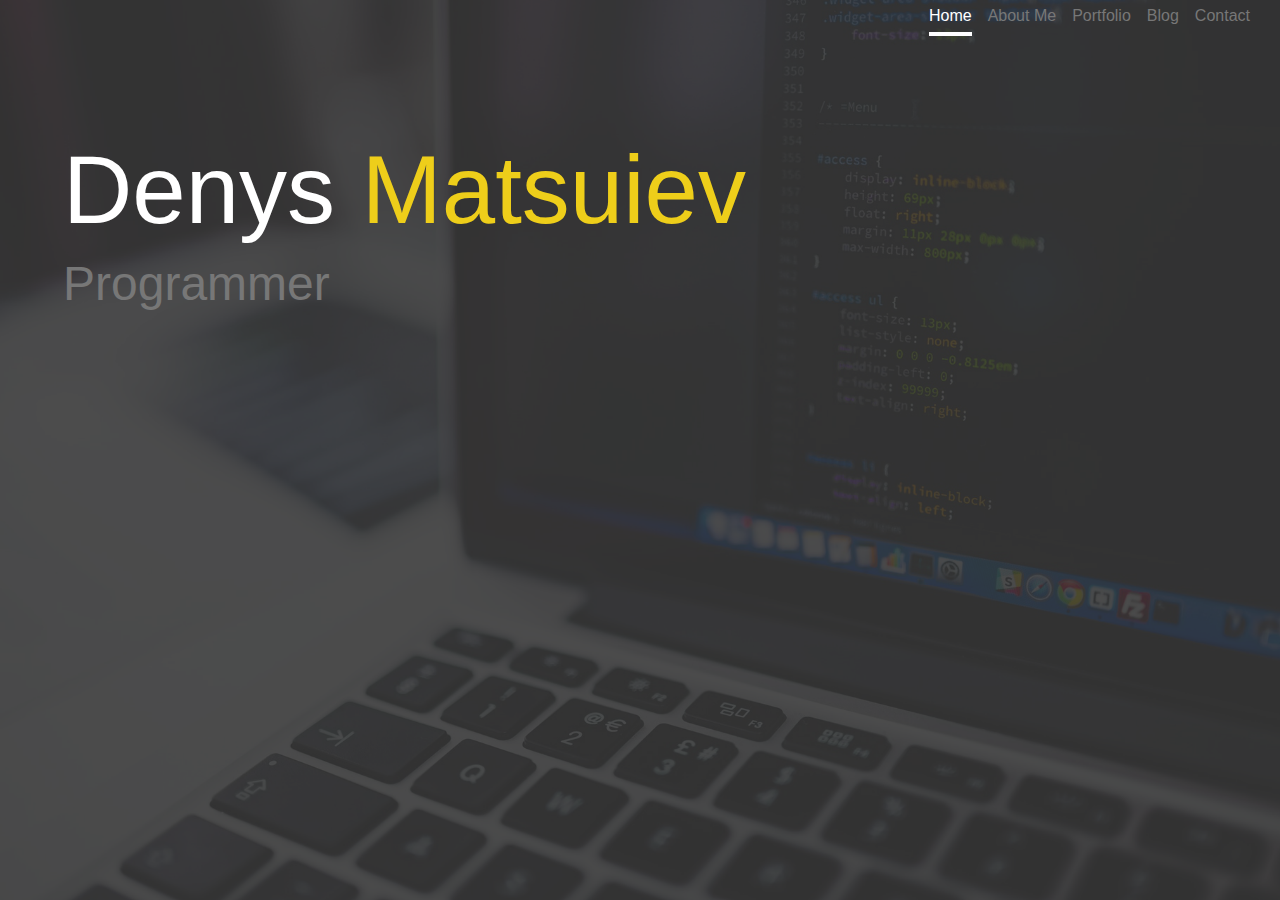
<file: index.html>
<!doctype html>
<html lang="en">
  <head>
    <!-- Required meta tags -->
    <meta charset="utf-8">
    <meta name="viewport" content="width=device-width, initial-scale=1, shrink-to-fit=no">

    <!-- Bootstrap CSS -->
    <link rel="stylesheet" href="https://stackpath.bootstrapcdn.com/bootstrap/4.3.1/css/bootstrap.min.css" integrity="sha384-ggOyR0iXCbMQv3Xipma34MD+dH/1fQ784/j6cY/iJTQUOhcWr7x9JvoRxT2MZw1T" crossorigin="anonymous">
    <link rel="stylesheet" href="https://use.fontawesome.com/releases/v5.2.0/css/all.css"
    integrity="sha384-hWVjflwFxL6sNzntih27bfxkr27PmbbK/iSvJ+a4+0owXq79v+lsFkW54bOGbiDQ"
    crossorigin="anonymous">
    <link rel="stylesheet" type="text/css" href="./css/main.css" />

    <title>Welcome To My Portfolio</title>
  </head>
  <body class="home">    
    <div class="container-fluid">
      <header>
              <nav class="nav nav-masthead justify-content-end col-md-12">
                <a href="#" class="nav-link active">Home</a>
                <a href="about.html" class="nav-link ">About Me</a>
                <a href="portfolio.html" class="nav-link ">Portfolio</a>
                <a href="blog.html" class="nav-link ">Blog</a> 
                <a href="contact.html" class="nav-link ">Contact</a> 
              </nav>
      </header>
        <main>
          <div class="main col-md-10 d-flex flex-column p-5 mt-5">
            <h1 class="home-title">Denys <span class="span-home">Matsuiev</span></h1>
            <h3 class="home-extra-info">Programmer</h3>
            <div class="icons">
              <a href="https://github.com/denmats" target="_blank">
                  <i class="fab fa-github fa-2x"></i>
              </a>    
              <a href="https://www.linkedin.com/in/denys-matsuiev-70ab59a1" target="_blank" >
                  <i class="fab fa-linkedin fa-2x"></i>
              </a>
              <a href="https://www.facebook.com/profile.php?id=100009789107207" target="_blank">
                  <i class="fab fa-facebook fa-2x"></i>
              </a>
          </div>
          </div>
            
          </main>
    </div>    
    <!-- Optional JavaScript -->
    <!-- jQuery first, then Popper.js, then Bootstrap JS -->
    <script src="https://code.jquery.com/jquery-3.3.1.slim.min.js" integrity="sha384-q8i/X+965DzO0rT7abK41JStQIAqVgRVzpbzo5smXKp4YfRvH+8abtTE1Pi6jizo" crossorigin="anonymous"></script>
    <script src="https://cdnjs.cloudflare.com/ajax/libs/popper.js/1.14.7/umd/popper.min.js" integrity="sha384-UO2eT0CpHqdSJQ6hJty5KVphtPhzWj9WO1clHTMGa3JDZwrnQq4sF86dIHNDz0W1" crossorigin="anonymous"></script>
    <script src="https://stackpath.bootstrapcdn.com/bootstrap/4.3.1/js/bootstrap.min.js" integrity="sha384-JjSmVgyd0p3pXB1rRibZUAYoIIy6OrQ6VrjIEaFf/nJGzIxFDsf4x0xIM+B07jRM" crossorigin="anonymous"></script>
  </body>
</html>
</file>
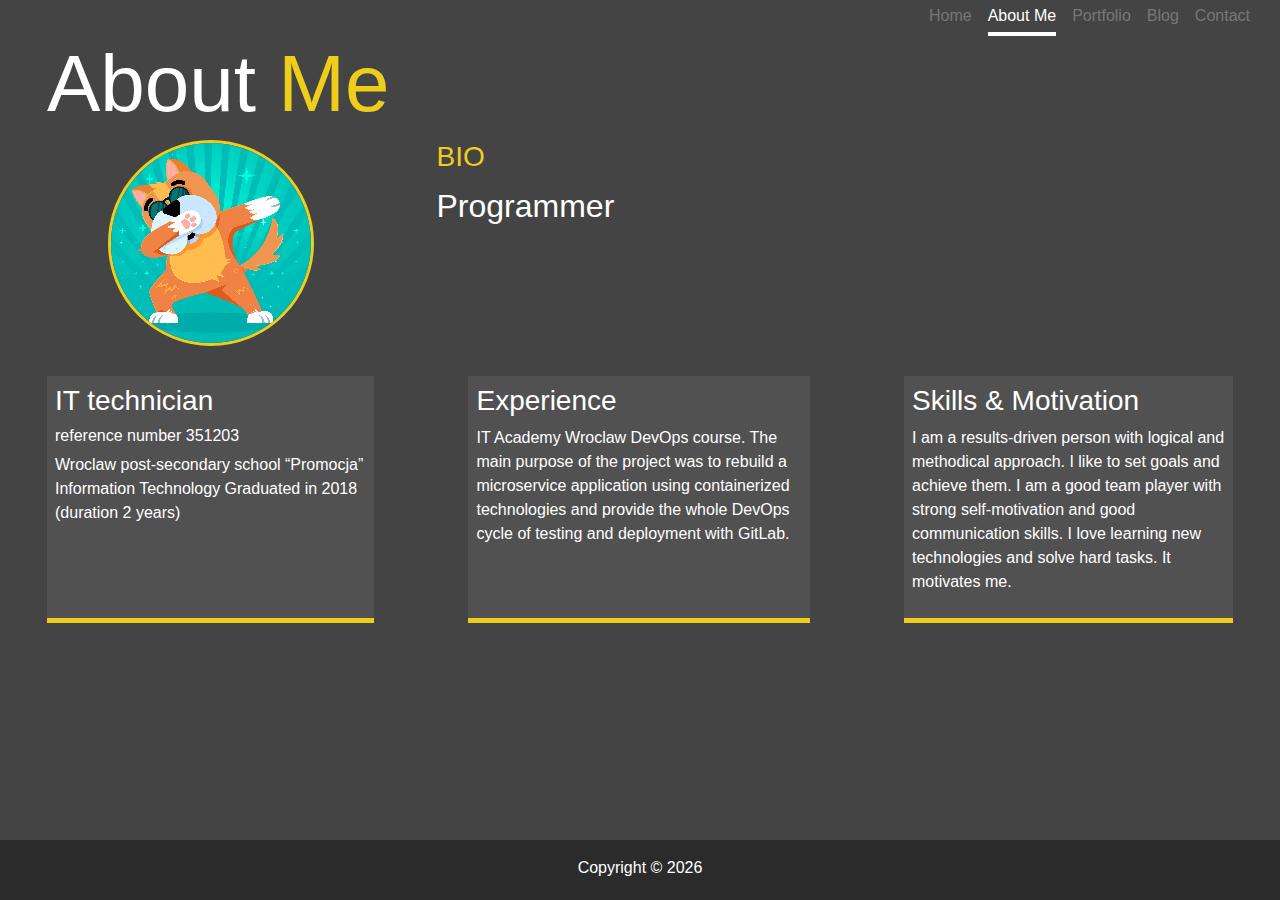
<file: about.html>
<!DOCTYPE html>
<html lang="en">
  <head>
    <!-- Required meta tags -->
    <meta charset="utf-8" />
    <meta
      name="viewport"
      content="width=device-width, initial-scale=1, shrink-to-fit=no"
    />

    <!-- Bootstrap CSS -->
    <link
      rel="stylesheet"
      href="https://stackpath.bootstrapcdn.com/bootstrap/4.3.1/css/bootstrap.min.css"
      integrity="sha384-ggOyR0iXCbMQv3Xipma34MD+dH/1fQ784/j6cY/iJTQUOhcWr7x9JvoRxT2MZw1T"
      crossorigin="anonymous"
    />
    <link
      rel="stylesheet"
      href="https://use.fontawesome.com/releases/v5.2.0/css/all.css"
      integrity="sha384-hWVjflwFxL6sNzntih27bfxkr27PmbbK/iSvJ+a4+0owXq79v+lsFkW54bOGbiDQ"
      crossorigin="anonymous"
    />
    <link rel="stylesheet" type="text/css" href="./css/main.css"/>

    <title>About Me</title>
  </head>
  <body>
    <div class="container-fluid">
      <header>
        <nav class="nav nav-masthead justify-content-end col-md-12">
          <a href="index.html" class="nav-link">Home</a>
          <a href="#" class="nav-link active ">About Me</a>
          <a href="portfolio.html" class="nav-link ">Portfolio</a>
          <a href="blog.html" class="nav-link ">Blog</a>
          <a href="contact.html" class="nav-link ">Contact</a>
        </nav>
      </header>
      <main id="about">
        <h1 class="lg-heading">
          About
          <span class="span-about">Me</span>
        </h1>
        <div class="about-info">
          <img src="img/avatar.png" alt="Denys Matsuiev" class="bio-image" />

          <div class="bio">
            <h3 class="span-about">BIO</h3>
            <p class="text-bio">Programmer</p>
          </div>
          <div class="job job-1">
            <h3 class="text-about">IT technician</h3>
            <h6 class="text-about">reference number 351203</h6>
            <p>
              Wroclaw post-secondary school “Promocja” Information Technology
              Graduated in 2018 (duration 2 years)
            </p>
          </div>

          <div class="job job-2">
            <h3 class="text-about">Experience</h3>
            <p>
              IT Academy Wroclaw DevOps course. The main purpose of the project
              was to rebuild a microservice application using containerized
              technologies and provide the whole DevOps cycle of testing and
              deployment with GitLab.
            </p>
          </div>

          <div class="job job-3">
            <h3 class="text-about">Skills & Motivation</h3>
            <p>
              I am a results-driven person with logical and methodical approach. I like to set goals and achieve them. I am a good team player with strong self-motivation and good communication skills.  I love learning new technologies and solve hard tasks. It motivates me.
            </p>
          </div>
        </div>
      </main>
    </div>
    <footer id="main-footer">
      Copyright &copy;
      <span id="year">
        <script type="text/javascript">
          document.write(new Date().getFullYear());
        </script>
      </span>
    </footer>
    <!-- Optional JavaScript -->
    <!-- jQuery first, then Popper.js, then Bootstrap JS -->
    <script
      src="https://code.jquery.com/jquery-3.3.1.slim.min.js"
      integrity="sha384-q8i/X+965DzO0rT7abK41JStQIAqVgRVzpbzo5smXKp4YfRvH+8abtTE1Pi6jizo"
      crossorigin="anonymous"
    ></script>
    <script
      src="https://cdnjs.cloudflare.com/ajax/libs/popper.js/1.14.7/umd/popper.min.js"
      integrity="sha384-UO2eT0CpHqdSJQ6hJty5KVphtPhzWj9WO1clHTMGa3JDZwrnQq4sF86dIHNDz0W1"
      crossorigin="anonymous"
    ></script>
    <script
      src="https://stackpath.bootstrapcdn.com/bootstrap/4.3.1/js/bootstrap.min.js"
      integrity="sha384-JjSmVgyd0p3pXB1rRibZUAYoIIy6OrQ6VrjIEaFf/nJGzIxFDsf4x0xIM+B07jRM"
      crossorigin="anonymous"
    ></script>
  </body>
</html>
</file>
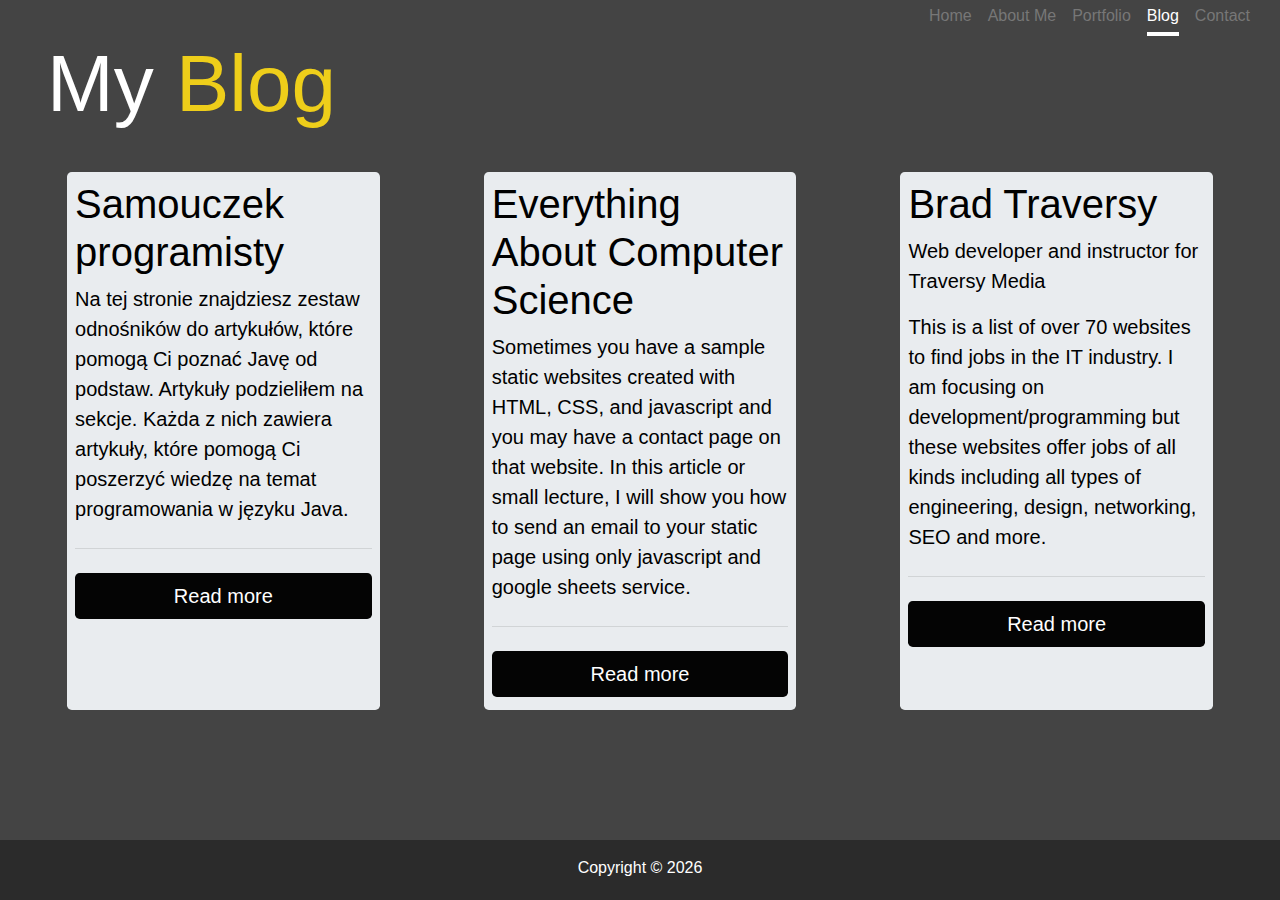
<file: blog.html>
<!doctype html>
<html lang="en">
  <head>
    <!-- Required meta tags -->
    <meta charset="utf-8">
    <meta name="viewport" content="width=device-width, initial-scale=1, shrink-to-fit=no">

    <!-- Bootstrap CSS -->
    <link rel="stylesheet" href="https://stackpath.bootstrapcdn.com/bootstrap/4.3.1/css/bootstrap.min.css" integrity="sha384-ggOyR0iXCbMQv3Xipma34MD+dH/1fQ784/j6cY/iJTQUOhcWr7x9JvoRxT2MZw1T" crossorigin="anonymous">
    <link rel="stylesheet" href="https://use.fontawesome.com/releases/v5.2.0/css/all.css"
    integrity="sha384-hWVjflwFxL6sNzntih27bfxkr27PmbbK/iSvJ+a4+0owXq79v+lsFkW54bOGbiDQ"
    crossorigin="anonymous">
    <link rel="stylesheet" type="text/css" href="./css/main.css"/>

    <title>Blog</title>
  </head>
  <body>   
    <div class="container-fluid">
      <header>    
              <nav class="nav nav-masthead justify-content-end col-md-12">
                <a href="index.html" class="nav-link">Home</a>
                <a href="about.html" class="nav-link">About Me</a>
                <a href="portfolio.html" class="nav-link ">Portfolio</a>
                <a href="#" class="nav-link active">Blog</a> 
                <a href="contact.html" class="nav-link ">Contact</a> 
              </nav>         
      </header>
      <main id="work">
          <h1 class="lg-heading">
              My
              <span class="span-portfolio">Blog</span>
          </h1>
          <div class="d-flex">
            <div class="jumbotron col-md-3 p-2">
              <h1>Samouczek programisty</h1>
              <p class="lead">Na tej stronie znajdziesz zestaw odnośników do artykułów, które pomogą Ci poznać Javę od podstaw. Artykuły podzieliłem na sekcje. Każda z nich zawiera artykuły, które pomogą Ci poszerzyć wiedzę na temat programowania w języku Java.</p>
              <hr class="my-4">
              <a class="btn btn-dark btn-lg" href="https://www.samouczekprogramisty.pl/kurs-programowania-java/" target="_blank" role="button">Read more</a>
            </div>
            <div class="jumbotron col-md-3 p-2">
              <h1>Everything About Computer Science</h1>
              <p class="lead">Sometimes you have a sample static websites created with HTML, CSS, and javascript and you may have a contact page on that website.
              In this article or small lecture, I will show you how to send an email to your static page using only javascript and google sheets service.
              </p>
              <hr class="my-4">
              <a class="btn btn-dark btn-lg" href="https://h-educate.com/how-to-send-email-html-google/" target="_blank" role="button">Read more</a>
            </div>
            <div class="jumbotron col-md-3 p-2">
              <h1>Brad Traversy</h1>
              <p class="lead">Web developer and instructor for Traversy Media</p>
              <p class="lead">This is a list of over 70 websites to find jobs in the IT industry. I am focusing on development/programming but these websites offer jobs of all kinds including all types of engineering, design, networking, SEO and more.</p>
              <hr class="my-4">
              <a class="btn btn-dark btn-lg" href="https://medium.com/@traversymedia" target="_blank" role="button">Read more</a>
            </div>    
          </div>  
      </main>
    </div>
      <footer id="main-footer">
          Copyright &copy; <span id="year">
              <script type="text/javascript">
                document.write(new Date().getFullYear());
              </script>
          </span>
      </footer>
    <!-- Optional JavaScript -->
    <!-- jQuery first, then Popper.js, then Bootstrap JS -->
    <script src="https://code.jquery.com/jquery-3.3.1.slim.min.js" integrity="sha384-q8i/X+965DzO0rT7abK41JStQIAqVgRVzpbzo5smXKp4YfRvH+8abtTE1Pi6jizo" crossorigin="anonymous"></script>
    <script src="https://cdnjs.cloudflare.com/ajax/libs/popper.js/1.14.7/umd/popper.min.js" integrity="sha384-UO2eT0CpHqdSJQ6hJty5KVphtPhzWj9WO1clHTMGa3JDZwrnQq4sF86dIHNDz0W1" crossorigin="anonymous"></script>
    <script src="https://stackpath.bootstrapcdn.com/bootstrap/4.3.1/js/bootstrap.min.js" integrity="sha384-JjSmVgyd0p3pXB1rRibZUAYoIIy6OrQ6VrjIEaFf/nJGzIxFDsf4x0xIM+B07jRM" crossorigin="anonymous"></script>
  </body>
</html>
</file>
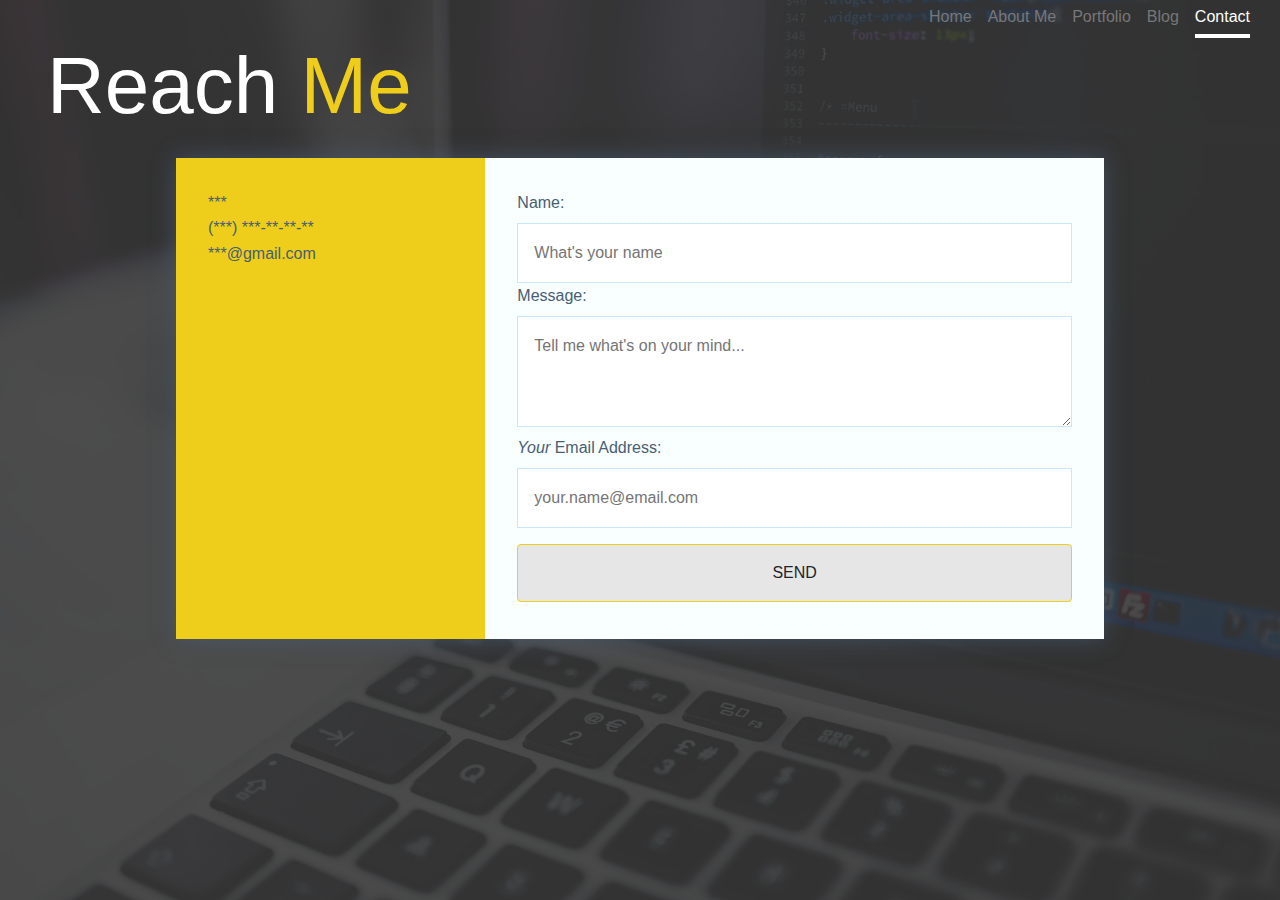
<file: contact.html>
<!DOCTYPE html>
<html lang="en">
  <head>
    <!-- Required meta tags -->
    <meta charset="utf-8" />
    <meta
      name="viewport"
      content="width=device-width, initial-scale=1, shrink-to-fit=no"
    />

    <!-- Bootstrap CSS -->
    <link
      rel="stylesheet"
      href="https://stackpath.bootstrapcdn.com/bootstrap/4.3.1/css/bootstrap.min.css"
      integrity="sha384-ggOyR0iXCbMQv3Xipma34MD+dH/1fQ784/j6cY/iJTQUOhcWr7x9JvoRxT2MZw1T"
      crossorigin="anonymous"
    />
    <link
      rel="stylesheet"
      href="https://use.fontawesome.com/releases/v5.2.0/css/all.css"
      integrity="sha384-hWVjflwFxL6sNzntih27bfxkr27PmbbK/iSvJ+a4+0owXq79v+lsFkW54bOGbiDQ"
      crossorigin="anonymous"
    />
    <link rel="stylesheet" type="text/css" href="./css/main.css"/>
    <link rel="stylesheet" href="css/email.css" />
    
    

    <title>Contact</title>
  </head>
  <body class="contact">
    <div class="container-fluid">
      <header>
        <nav class="nav nav-masthead justify-content-end col-md-12">
          <a href="index.html" class="nav-link">Home</a>
          <a href="about.html" class="nav-link ">About Me</a>
          <a href="portfolio.html" class="nav-link ">Portfolio</a>
          <a href="blog.html" class="nav-link ">Blog</a>
          <a href="#" class="nav-link active">Contact</a>
        </nav>
      </header>
      <main id="work">
        <h1 class="lg-heading">
          Reach
          <span class="span-portfolio">Me</span>
        </h1>
      </main>
      <div class="container">
        <div class="wrapper animated bounceInLeft">
          <div class="company-info">
            <ul>
              <li><i class="fa fa-road"></i> ***</li>
              <li><i class="fa fa-phone"></i> (***) ***-**-**-**</li>
              <li><i class="fa fa-envelope"></i> ***@gmail.com</li>
            </ul>
          </div>
          <div class="contact">
            <form
              class="gform pure-form pure-form-stacked"
              method="POST"
              data-email="example@email.net"
              action="Here is your url to your google account. See article How to send email"
            >
              <!-- change the form action to your script url -->

              <div class="form-elements">
                <p>
                  <label for="name">Name: </label>
                  <input
                    id="name"
                    name="name"
                    placeholder="What's your name"
                  />
                </p>
                  <p>
                    <label for="message">Message: </label>
                  <textarea
                    id="message"
                    name="message"
                    rows="3"
                    placeholder="Tell me what's on your mind..."
                  ></textarea>
                  </p>
                <p>
                  <label for="email"><em>Your</em> Email Address:</label>
                  <input
                    id="email"
                    name="email"
                    type="email"
                    value=""
                    required
                    placeholder="your.name@email.com"
                  />
                  <span class="email-invalid" style="display:none">
                    Must be a valid email address</span
                  >
                </p>
                <button class="btn btn-block mt-3">Send</button>
              </div>

              <!-- Customise the Thankyou Message People See when they submit the form: -->
              <div class="thankyou_message" style="display:none;">
                <h2>
                  <em>Thanks</em> for contacting me! I will get back to you
                  soon!
                </h2>
              </div>
            </form>
          </div>
        </div>
      </div>
    </div>

    <!-- Optional JavaScript -->
    <!-- jQuery first, then Popper.js, then Bootstrap JS -->
    <script
      src="https://code.jquery.com/jquery-3.3.1.slim.min.js"
      integrity="sha384-q8i/X+965DzO0rT7abK41JStQIAqVgRVzpbzo5smXKp4YfRvH+8abtTE1Pi6jizo"
      crossorigin="anonymous"
    ></script>
    <script
      src="https://cdnjs.cloudflare.com/ajax/libs/popper.js/1.14.7/umd/popper.min.js"
      integrity="sha384-UO2eT0CpHqdSJQ6hJty5KVphtPhzWj9WO1clHTMGa3JDZwrnQq4sF86dIHNDz0W1"
      crossorigin="anonymous"
    ></script>
    <script
      src="https://stackpath.bootstrapcdn.com/bootstrap/4.3.1/js/bootstrap.min.js"
      integrity="sha384-JjSmVgyd0p3pXB1rRibZUAYoIIy6OrQ6VrjIEaFf/nJGzIxFDsf4x0xIM+B07jRM"
      crossorigin="anonymous"
    ></script>

    <!-- Submit the Form to Google Using "AJAX" -->
    <script
      data-cfasync="false"
      type="text/javascript"
      src="form-submission-handler.js"
    ></script>
    <!-- END -->
  </body>
</html>
</file>
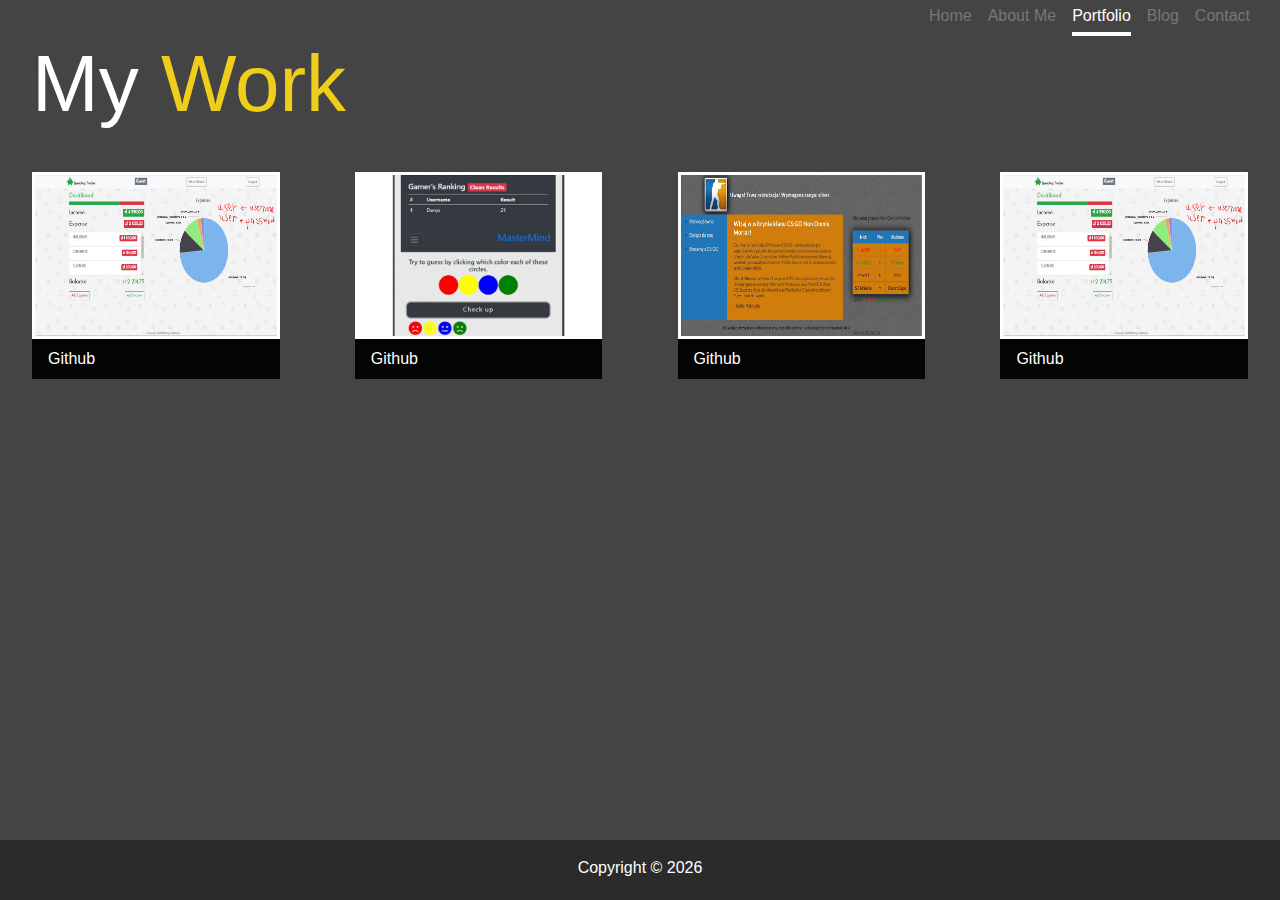
<file: portfolio.html>
<!doctype html>
<html lang="en">
  <head>
    <!-- Required meta tags -->
    <meta charset="utf-8">
    <meta name="viewport" content="width=device-width, initial-scale=1, shrink-to-fit=no">

    <!-- Bootstrap CSS -->
    <link rel="stylesheet" href="https://stackpath.bootstrapcdn.com/bootstrap/4.3.1/css/bootstrap.min.css" integrity="sha384-ggOyR0iXCbMQv3Xipma34MD+dH/1fQ784/j6cY/iJTQUOhcWr7x9JvoRxT2MZw1T" crossorigin="anonymous">
    <link rel="stylesheet" href="https://use.fontawesome.com/releases/v5.2.0/css/all.css"
    integrity="sha384-hWVjflwFxL6sNzntih27bfxkr27PmbbK/iSvJ+a4+0owXq79v+lsFkW54bOGbiDQ"
    crossorigin="anonymous">
    <link rel="stylesheet" type="text/css" href="./css/main.css"/>

    <title>Portfolio</title>
  </head>
  <body> 
    <div class="container-fluid">
      <header>  
              <nav class="nav nav-masthead justify-content-end col-md-12">
                <a href="index.html" class="nav-link">Home</a>
                <a href="about.html" class="nav-link">About Me</a>
                <a href="#" class="nav-link active">Portfolio</a>
                <a href="blog.html" class="nav-link ">Blog</a> 
                <a href="contact.html" class="nav-link ">Contact</a> 
              </nav>
            </div>
      </header>
      <main id="work">
          <h1 class="lg-heading">
              My
              <span class="span-portfolio">Work</span>
          </h1>
          <div class="projects">
				<div class="item">
                   <a href="http://spendingtracker2-env.77ymjp6rk8.us-east-2.elasticbeanstalk.com/home?account_id=1" target="_blank">
                       <img src="img/projects/sp.png" alt="Project">
                   </a>
                  
                   <a href="https://github.com/denmats/webCV" target="_blank" class="btn-dark">
                       <i class="fab fa-github"></i>Github
                   </a>
               </div>
               <div class="item">
                   <a href="https://denmats.github.io/mastermind_LS/" target="_blank">
                       <img src="img/projects/ms.png" alt="Project">
                   </a>
                  
                   <a href="https://github.com/denmats/mastermind_LS.git" target="_blank" class="btn-dark">
                       <i class="fab fa-github"></i>Github
                   </a>
               </div>
               <div class="item">
                   <a href="https://denmats.github.io/cs_page/" target="_blank">
                       <img src="img/projects/cs.png" alt="Project">
                   </a>
                  
                   <a href="https://github.com/denmats/cs_page.git" target="_blank" class="btn-dark">
                       <i class="fab fa-github"></i>Github
                   </a>
               </div>
               
               <div class="item">
                   <a href="#!">
                 		<img src="img/projects/sp.png" alt="Project">
                   </a>
                   
                   <a href="#" class="btn-dark">
                       <i class="fab fa-github"></i>Github
                   </a>
               </div>
          </div>
      </main>
      
      <footer id="main-footer">
          Copyright &copy; <span id="year">
              <script type="text/javascript">
                document.write(new Date().getFullYear());
              </script>
          </span>
      </footer>
      
    <!-- Optional JavaScript -->
    <!-- jQuery first, then Popper.js, then Bootstrap JS -->
    <script src="https://code.jquery.com/jquery-3.3.1.slim.min.js" integrity="sha384-q8i/X+965DzO0rT7abK41JStQIAqVgRVzpbzo5smXKp4YfRvH+8abtTE1Pi6jizo" crossorigin="anonymous"></script>
    <script src="https://cdnjs.cloudflare.com/ajax/libs/popper.js/1.14.7/umd/popper.min.js" integrity="sha384-UO2eT0CpHqdSJQ6hJty5KVphtPhzWj9WO1clHTMGa3JDZwrnQq4sF86dIHNDz0W1" crossorigin="anonymous"></script>
    <script src="https://stackpath.bootstrapcdn.com/bootstrap/4.3.1/js/bootstrap.min.js" integrity="sha384-JjSmVgyd0p3pXB1rRibZUAYoIIy6OrQ6VrjIEaFf/nJGzIxFDsf4x0xIM+B07jRM" crossorigin="anonymous"></script>
  </body>
</html>
</file>
<file: css/main.css>
body {
  margin: 0;
  padding: 0;
  width: 100%;
  background-color: #444;
  color: #fff;
  font-weight: 200;
}

body.home,
body.contact {
  margin: 0;
  padding: 0;
  width: 100%;
  background-image: url(../img/bg.png);
  background-size: cover;
  background-position: cover;
  height: 100vh;
}

a {
  color: #777;
}

a:focus,
a:hover {
  color: #fff;
}

.span-home,
.span-about,
.span-portfolio {
  color: #eece1a;
}

.lg-heading {
  font-size: 5rem;
  font-weight: 200;
  margin-left: 2rem;
}

.job {
  margin-left: 2rem;
  margin-right: 2rem;
}

.text-about {
  font-weight: 200;
}

.text-bio {
  font-weight: 400;
  font-size: 2rem;
}

.nav-masthead .nav-link {
  padding: 0.25rem 0;
  font-weight: 400;
  color: #777;
  background-color: transparent;
  border-bottom: 0.25rem solid transparent;
}

.nav-masthead .nav-link:hover,
.nav-masthead .nav-link:focus {
  border-bottom-color: #777;
}

.nav-masthead .nav-link + .nav-link {
  margin-left: 1rem;
}

.nav-masthead .active {
  color: #fff;
  border-bottom-color: #fff;
}

.home-title {
  font-size: 6rem;
  font-weight: 200;
  color: #fff;
}

.home-extra-info {
  font-size: 3rem;
  font-weight: 200;
  color: #777;
}

main .icons {
  margin-top: 1rem;
}

main .icons a {
  padding: 0.4rem;
}

.about-info {
  display: grid;
  grid-gap: 30px;
  grid-template-areas:
    'bioimage bio bio'
    'job1 job2 job3';
  grid-auto-columns: repeat(3, 1fr);
}

.about-info .bio-image {
  grid-row: 1;
  grid-column: 1;
  grid-area: bioimage;
  margin: auto;
  border-radius: 50%;
  border: #eece1a 3px solid;
}

.about-info .bio {
  grid-row: 1;
  grid-column: 2;
  grid-column-start: 2;
  grid-area: bio;
  font-size: 1.5rem;
}

.about-info .job-1 {
  grid-row: 2;
  grid-column: 1;
  grid-area: job1;
}

.about-info .job-2 {
  grid-row: 2;
  grid-column: 2;
  grid-area: job2;
}

.about-info .job-3 {
  grid-row: 2;
  grid-column: 3;
  grid-area: job3;
}

.about-info .job {
  background: #515151;
  padding: 0.5rem;
  border-bottom: #eece1a 5px solid;
}

.item {
  margin: 2rem;
}
.projects {
  display: grid;
  grid-gap: 0.7rem;

  grid-template-columns: repeat(4, 1fr);
}

.projects img {
  width: 100%;
  border: 3px #fff solid;
}

.projects img:hover {
  opacity: 0.5;
  border-color: #eece1a;
  -webkit-transition: all 0.5s ease-out;
  transition: all 0.5s ease-out;
}

.boxes {
  display: flex;
  flex-wrap: wrap;
  align-items: center;
  margin-top: 1rem;
}

.boxes div {
  font-size: 2rem;
  border: 3px #fff solid;
  padding: 1.5rem 2.5rem;
  margin-bottom: 3rem;
  -webkit-transition: all 0.5s ease-out;
  transition: all 0.5s ease-out;
}

.boxes div:hover {
  padding: 1.25rem 2.25rem;
  background: #eece1a;
  color: #485e74;
}

.boxes div:hover span {
  color: #485e74;
}

.btn,
.btn-dark,
.btn-light {
  display: block;
  padding: 0.5rem 1rem;
  border: 0;
  margin-bottom: 0.3rem;
}

.btn:hover,
.btn-dark:hover,
.btn-light:hover {
  background: #eece1a;
  color: #000;
}

.btn-dark {
  background: #040404;
  color: #fff;
}

.btn-light {
  background: #848484;
  color: #fff;
}

.jumbotron {
  margin-left: auto;
  margin-right: auto;
  margin-top: 2rem;
  color: black;
}

#main-footer {
  position: fixed;
  left: 0;
  bottom: 0;
  width: 100%;
  text-align: center;
  height: 60px;
  background: #2b2b2b;
  color: #fff;
  padding: 1rem;
}


@media (max-width:800px){
  .home-title {
    font-size: 4rem;
  }

  main{
    align-items: center;
    text-align: center;
    padding-bottom: 60px;
  }

  .nav-masthead {
    font-size: .95rem;
  }

  .lg-heading{
    line-height: 1;
    margin-bottom: 1rem;
    font-size: 4rem;
  }

  #main-footer{
    position: fixed;
    left: 0;
    bottom: 0;
    width: 100%;
  }

  .about-info{
    grid-template-areas: 
    'bioimage'
    'bio'
    'job1'
    'job2'
    'job3';

    grid-template-columns: 1fr;
    padding-bottom: 30px;
  }

  .d-flex{
    display: flex;
    flex-direction: column;
    width: 100%;
  }

  .projects{
    display: flex;
    flex-direction: column;
    width: 100%;
  }
}
</file>
<file: css/email.css>
*{
  box-sizing: border-box;
}

body{
  background:#444;
  color:#485e74;
  line-height:1.6;
  padding:1em;
}


main {
  padding-bottom: 0;
}

.lg-heading {
  font-size: 5rem;
  font-weight: 200;
  margin-left: 2rem;
  color: #fff;
}

.container{
  max-width:960px;
  margin-left:auto;
  margin-right:auto;
  padding:1em;
}


ul{
  list-style: none;
  padding:0;
}

.brand{
  text-align: center;
}

.brand span{
  color:#fff;
}

.wrapper{
  box-shadow: 0 0 20px 0 rgba(72,94,116,0.7);
}

.wrapper > *{
  padding: 1em;
}

.company-info{
  background:#eece1a;
}

.company-info h3, .company-info ul{
  text-align: center;
  margin:0 0 1rem 0;
}

.contact{
  background:#f9feff;
}

/* FORM STYLES */
.contact form{
  display: grid;
  grid-template-columns: 1fr;
  grid-gap:20px;
}

.contact form label{
  display:block;
}

.contact form p{
  margin:0;
}

.contact form .full{
  grid-column: 1 / 3;
}

.contact form button, .contact form input, .contact form textarea{
  width:100%;
  padding:1em;
  border:1px solid #c9e6ff;
}

.contact form button{
  background:#e6e6e6;
  border:1px solid #eece1a;
  text-transform: uppercase;
}

.contact form button:hover,.contact form button:focus{
  background:#eece1a;
  color:#fff;
  outline:0;
  transition: background-color 1s ease-out;
}

/* LARGE SCREENS */
@media(min-width:700px){
  .wrapper{
    display: grid;
    grid-template-columns: 1fr 2fr;
  }

  .wrapper > *{
    padding:2em;
  }

  .company-info h3, .company-info ul, .brand{
    text-align: left;
  }
}

@media (max-width:800px){
  .lg-heading {
    font-size: 4rem;
  }
}
</file>
